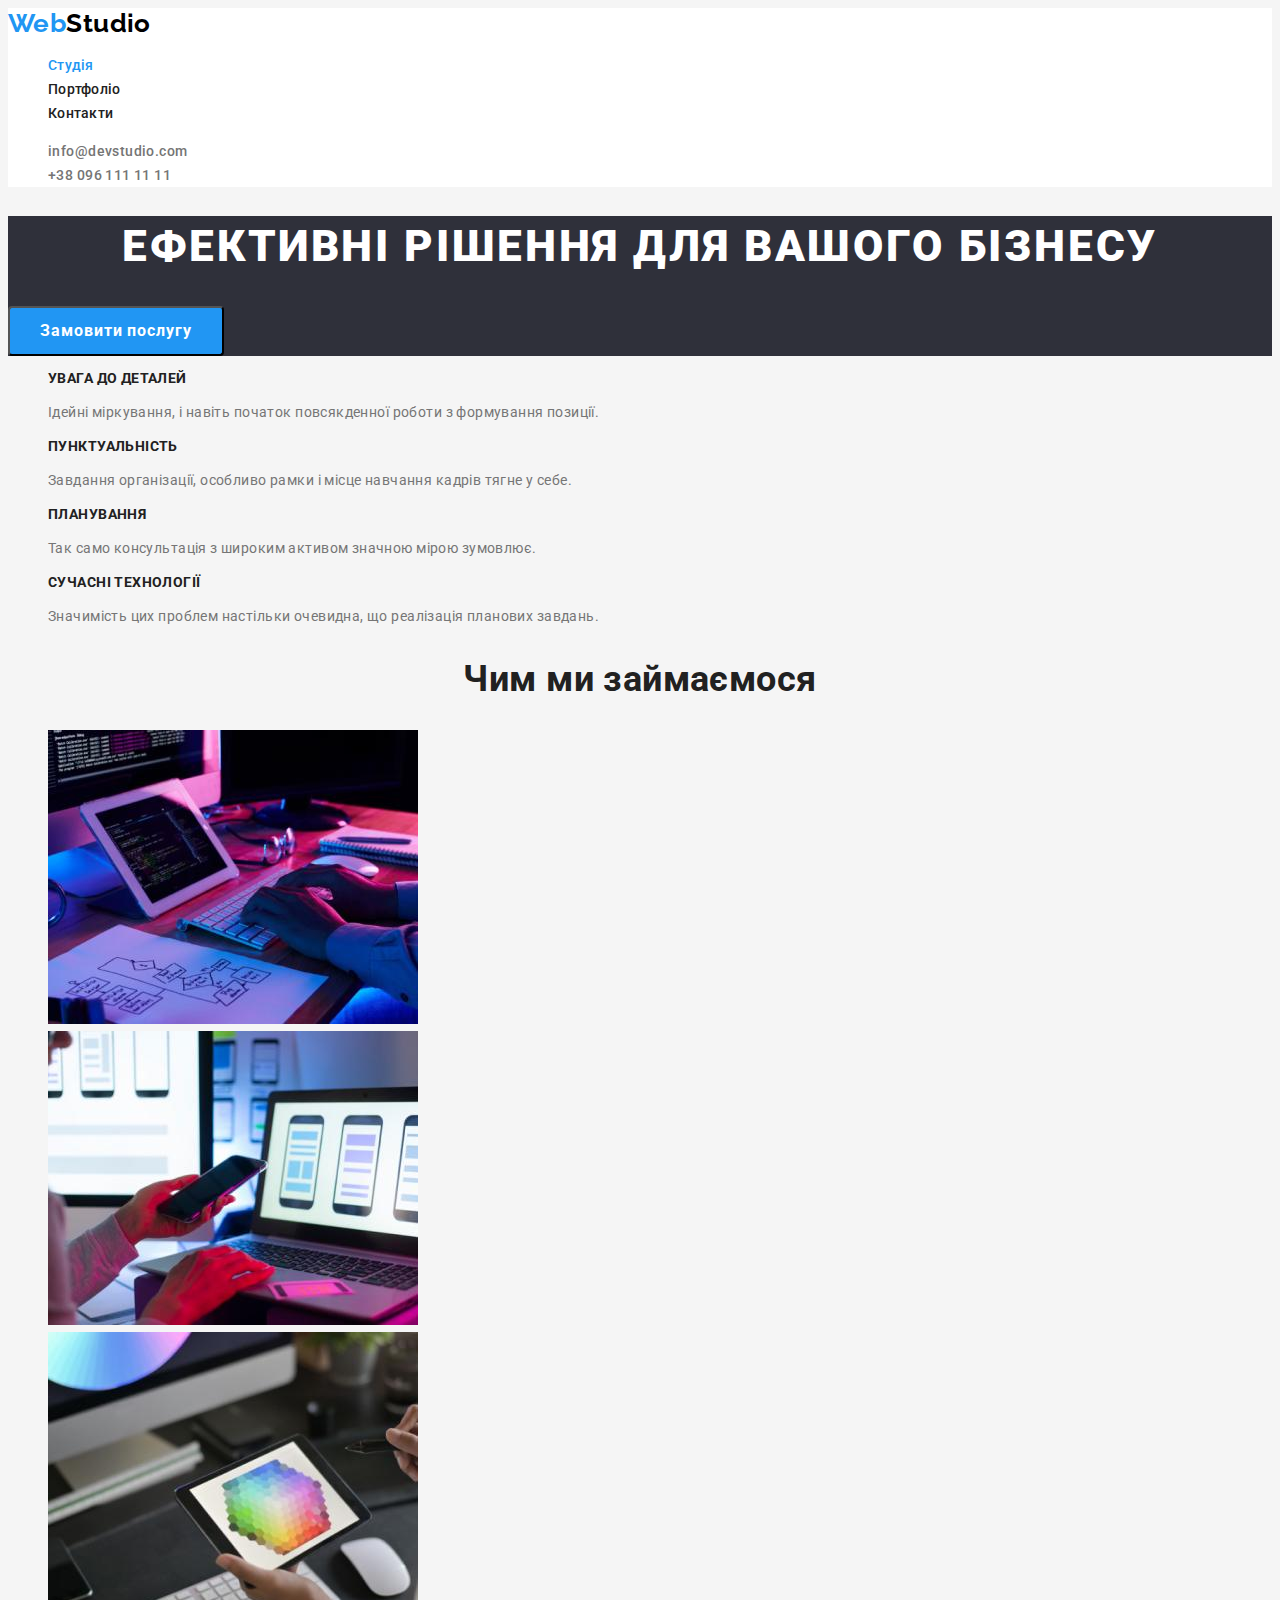
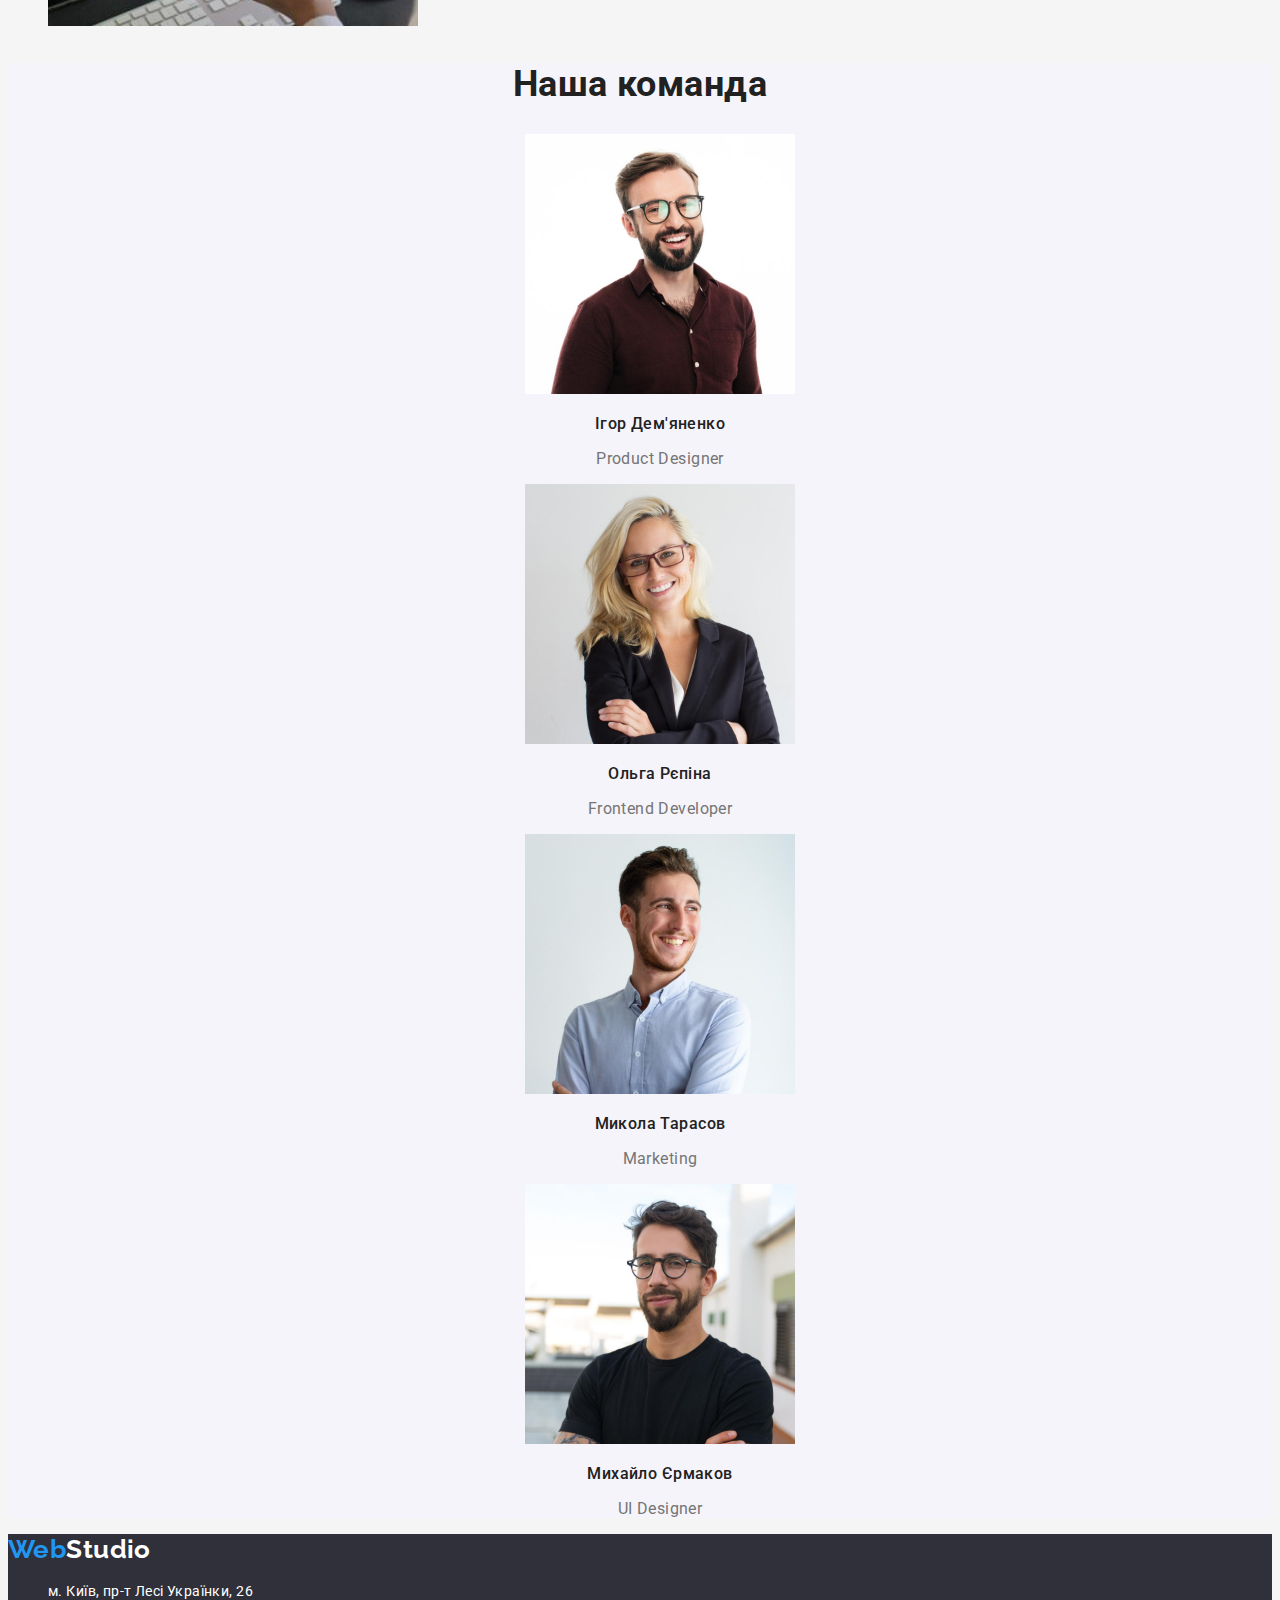
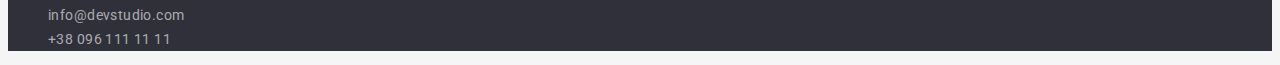
<file: index.html>
<!DOCTYPE html>
<html lang="uk">

<head>
  <meta charset="UTF-8">
  <meta http-equiv="X-UA-Compatible" content="IE=edge">
  <meta name="viewport" content="width=device-width, initial-scale=1.0">
  <!--meta below is not mentioned in TZ ???-->
  <meta name="description" content="Рішення для бізнесу в Інтернет">
  <title>Web Studio</title>
  <link rel="preconnect" href="https://fonts.googleapis.com">
  <link rel="preconnect" href="https://fonts.gstatic.com" crossorigin>
  <link href="https://fonts.googleapis.com/css2?family=Raleway:wght@700&family=Roboto:wght@400;500;700;900&display=swap"
    rel="stylesheet">
  <link rel="stylesheet" href="./css/styles.css">
</head>

<body>
  <header class="page-header">
    <a href="/" class="logo-link nodecor on-white"><span class="logo-accent">Web</span>Studio</a>
    <nav>
      <ul class="nav-list nostyle">
        <li><a href="./index.html" class="nav-list-link  current nodecor">Студія</a></li>
        <li><a href="./portfolio.html" class="nav-list-link nodecor">Портфоліо</a></li>
        <li><a href="#" class="nav-list-link nodecor">Контакти</a></li>
      </ul>
    </nav>
    <ul class="contact-list nostyle">
      <li><a href="mailto:info@devstudio.com" class="contact-list-link nodecor">info@devstudio.com</a></li>
      <li><a href="tel:+380961111111" class="contact-list-link nodecor">+38 096 111 11 11</a></li>
    </ul>
  </header>

  <main>
    <section class="hero">
      <h1 class="hero-hdr">Ефективні рішення для вашого бізнесу</h1>
      <button type="button" class="hero-btn">Замовити послугу</button>
    </section>

    <section class="profile">
      <h2 class="hide">Особливості</h2>
      <ul class="profile-list nostyle">
        <li class="profile-item">
          <h3 class="profile-title">УВАГА ДО ДЕТАЛЕЙ</h3>
          <p>
            Ідейні міркування, і навіть початок повсякденної роботи з
            формування позиції.
          </p>
        </li>
        <li class="profile-item">
          <h3 class="profile-title">ПУНКТУАЛЬНІСТЬ</h3>
          <p>
            Завдання організації, особливо рамки і місце навчання кадрів тягне
            у себе.
          </p>
        </li>
        <li class="profile-item">
          <h3 class="profile-title">ПЛАНУВАННЯ</h3>
          <p>
            Так само консультація з широким активом значною мірою зумовлює.
          </p>
        </li>
        <li class="profile-item">
          <h3 class="profile-title">СУЧАСНІ ТЕХНОЛОГІЇ</h3>
          <p>
            Значимість цих проблем настільки очевидна, що реалізація планових
            завдань.
          </p>
        </li>
      </ul>
    </section>

    <section class="competence">
      <h2 class="competence-hdr">Чим ми займаємося</h2>
      <ul class="competence-list nostyle">
        <li><img src="./images/act1.jpg" alt="Розробка" width="370"></li>
        <li><img src="./images/act2.jpg" alt="Тестування" width="370"></li>
        <li><img src="./images/act3.jpg" alt="Дизайн" width="370"></li>
      </ul>
    </section>

    <section class="team">
      <h2 class="team-hdr">Наша команда</h2>
      <ul class="team-list nostyle">
        <li class="team-card">
          <img src="./images/tmember1.jpg" alt="член команди 1" width="270">
          <p class="team-card-name">Ігор Дем'яненко</p>
          <p lang="en" class="team-card-description">Product Designer</p>
        </li>
        <li class="team-card">
          <img src="./images/tmember2.jpg" alt="член команди 2" width="270">
          <p class="team-card-name">Ольга Рєпіна</p>
          <p lang="en" class="team-card-description">Frontend Developer</p>
        </li>
        <li class="team-card">
          <img src="./images/tmember3.jpg" alt="член команди 3" width="270">
          <p class="team-card-name">Микола Тарасов</p>
          <p lang="en" class="team-card-description">Marketing</p>
        </li>
        <li class="team-card">
          <img src="./images/tmember4.jpg" alt="член команди 4" width="270">
          <p class="team-card-name">Михайло Єрмаков</p>
          <p lang="en" class="team-card-description">UI Designer</p>
        </li>
      </ul>
    </section>
  </main>

  <footer class="page-footer">
    <a href="/" class="logo-link nodecor on-black"><span class="logo-accent">Web</span>Studio</a>
    <ul class="contact-list nostyle">
      <li>
        <a href="#" class="footer-link nodecor">
          <address class="address">м. Київ, пр-т Лесі Українки, 26</address>
        </a>
      </li>
      <li><a href="mailto:info@devstudio.com" class="footer-link nodecor">info@devstudio.com</a></li>
      <li><a href="tel:+380961111111" class="footer-link nodecor">+38 096 111 11 11</a></li>
    </ul>
  </footer>
</body>

</html>
</file>
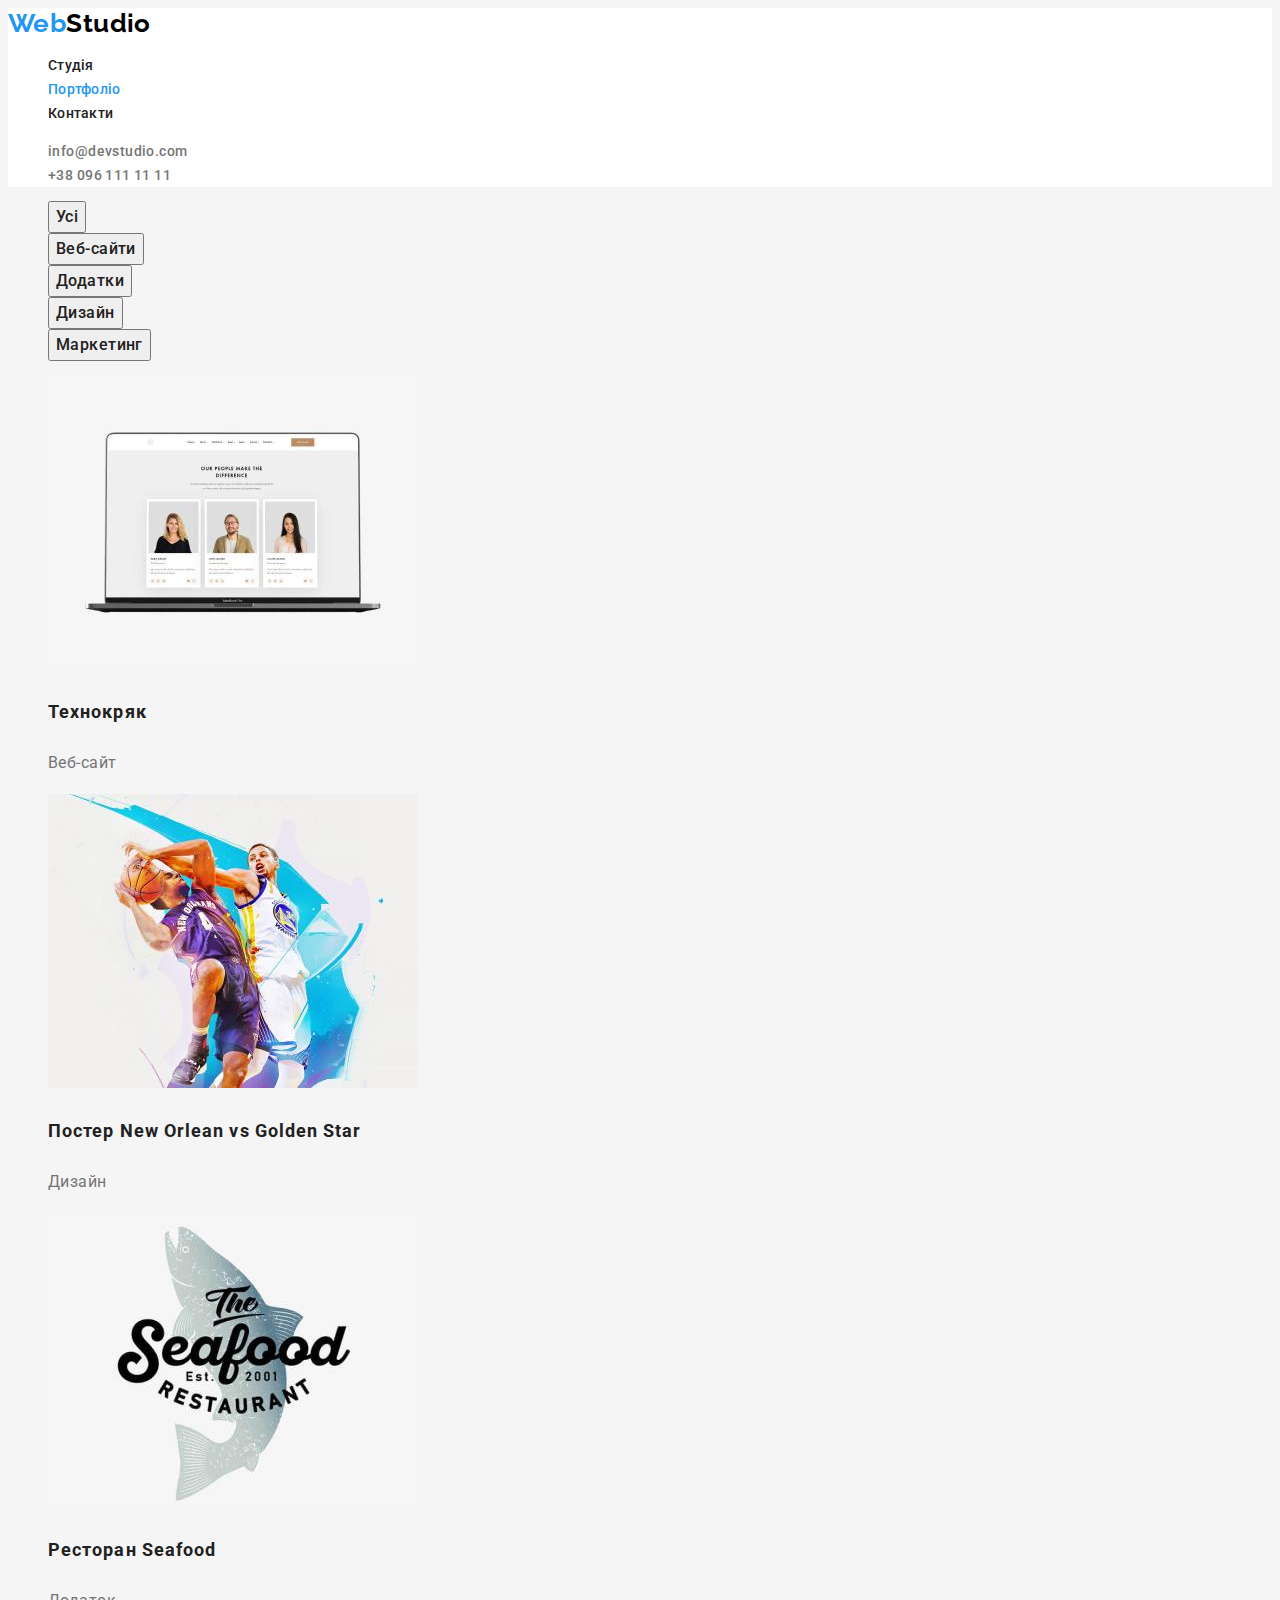
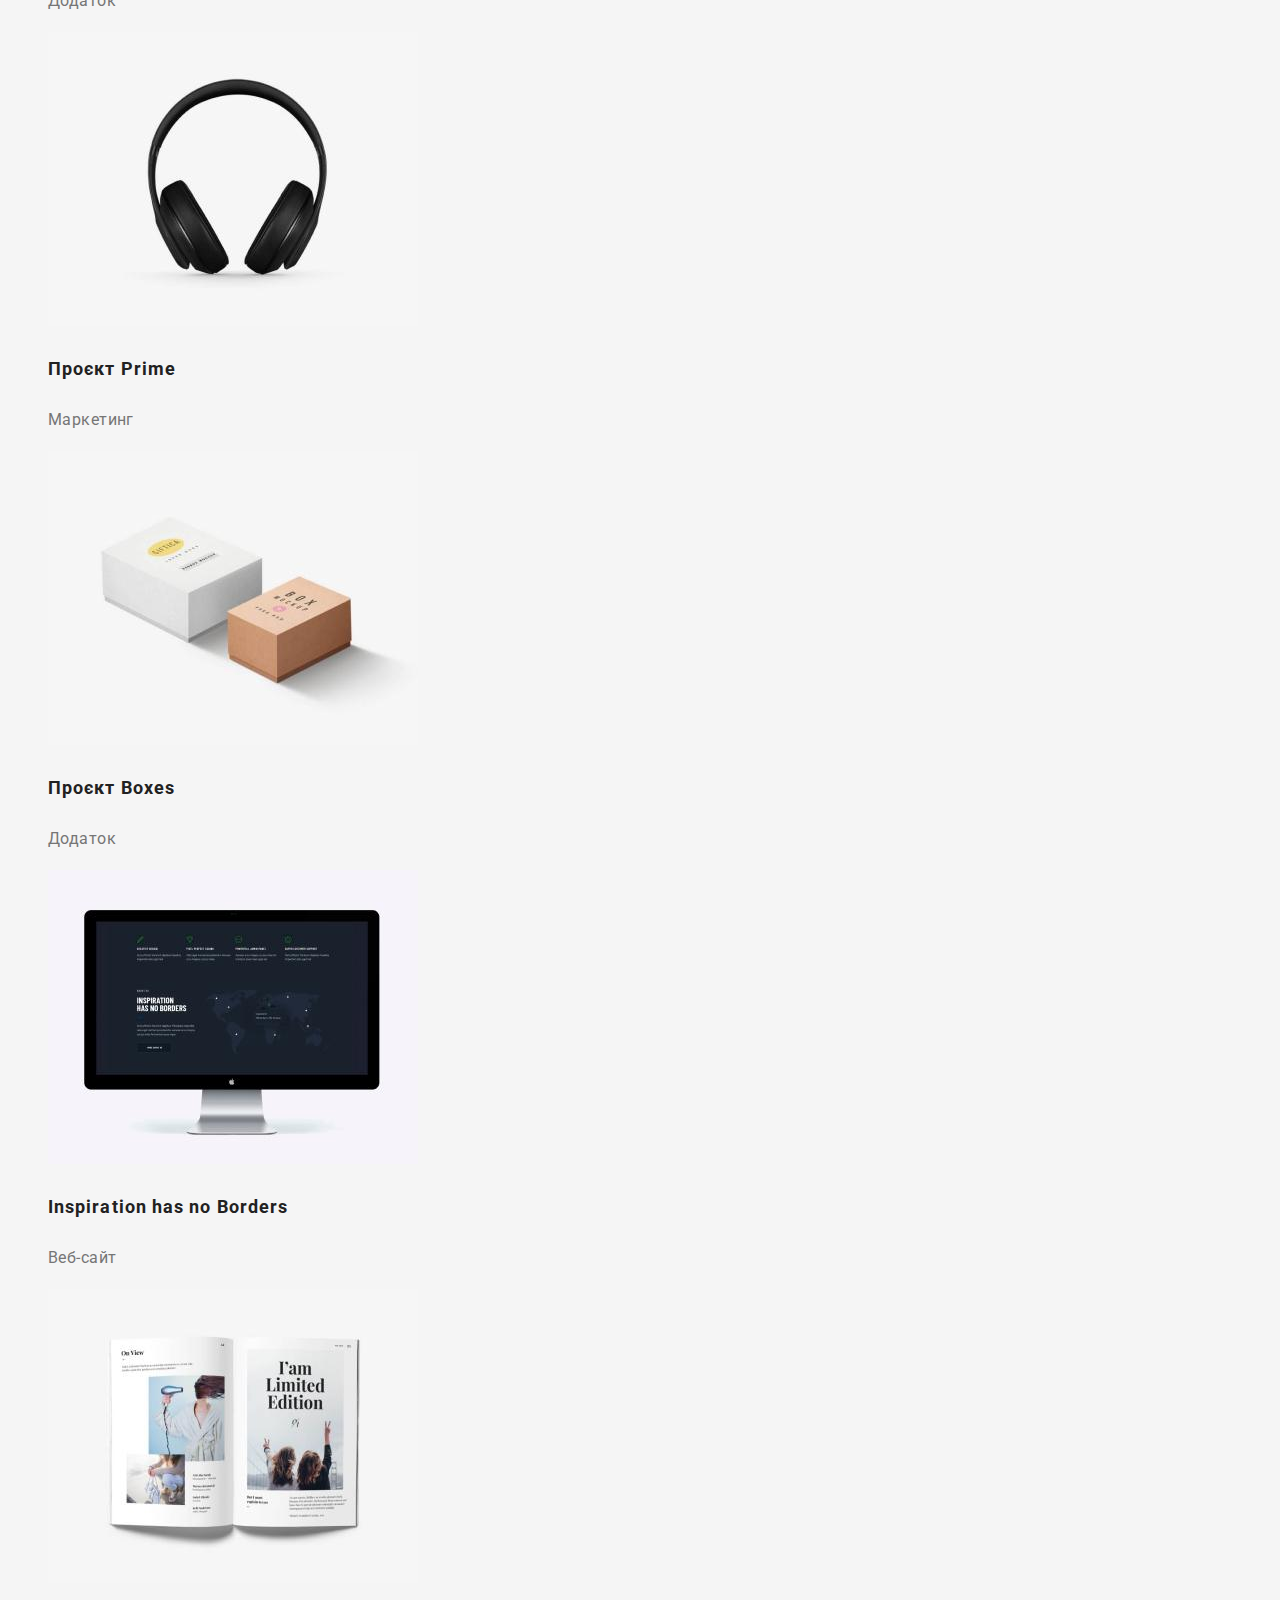
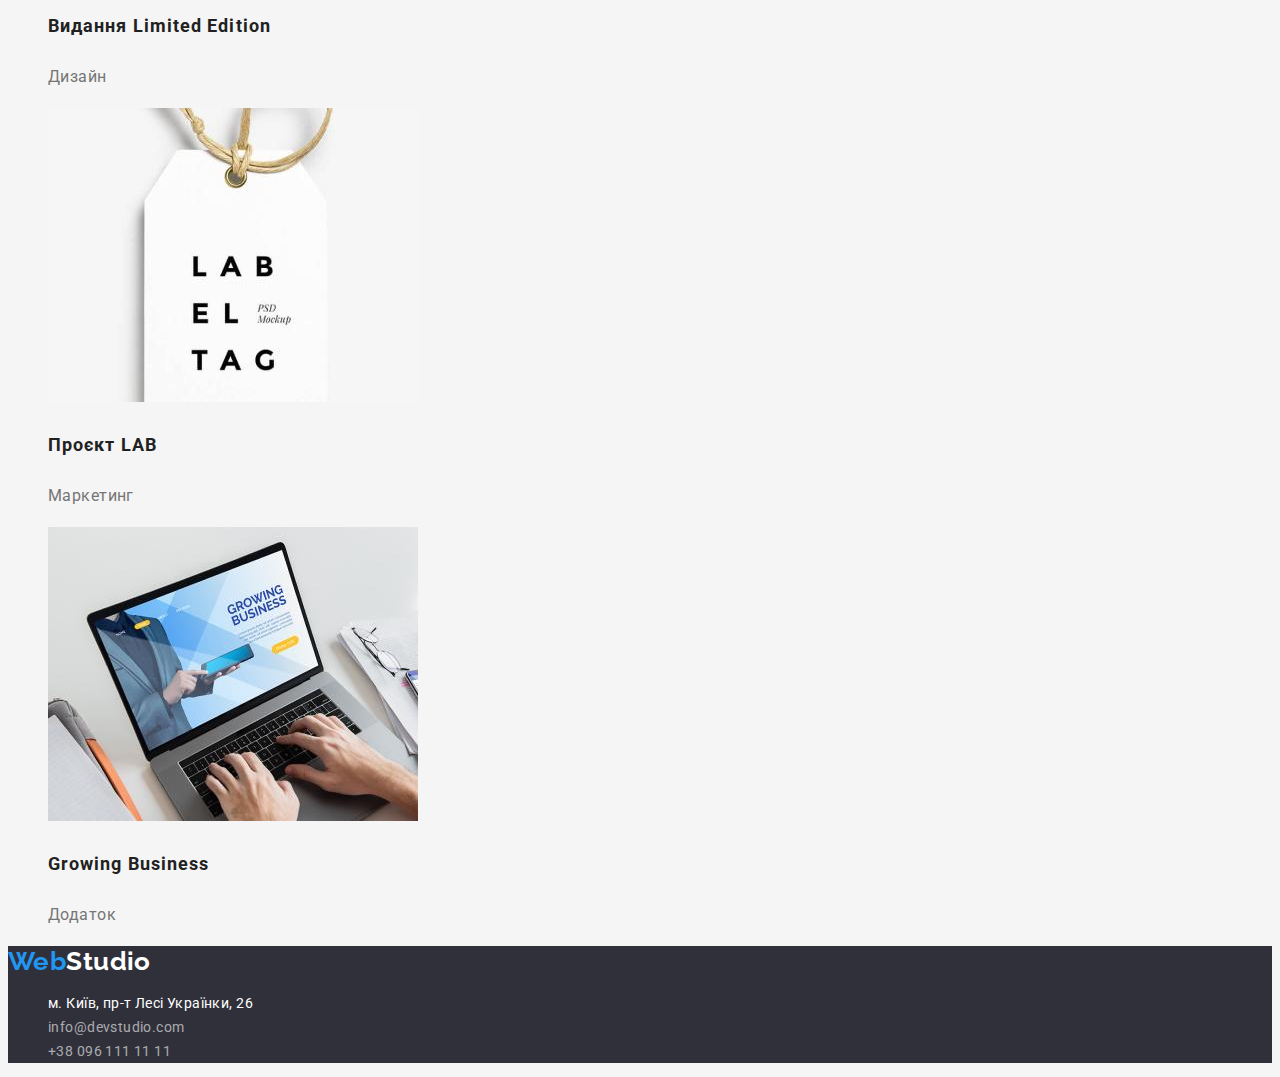
<file: portfolio.html>
<!DOCTYPE html>
<html lang="uk">

<head>
  <meta charset="UTF-8">
  <meta http-equiv="X-UA-Compatible" content="IE=edge">
  <meta name="viewport" content="width=device-width, initial-scale=1.0">
  <meta name="description" content="Рішення для бізнесу в Інтернет">
  <title>Web Studio: Portfolio</title>
  <link rel="preconnect" href="https://fonts.googleapis.com">
  <link rel="preconnect" href="https://fonts.gstatic.com" crossorigin>
  <link href="https://fonts.googleapis.com/css2?family=Raleway:wght@700&family=Roboto:wght@400;500;700;900&display=swap"
    rel="stylesheet">
  <link rel="stylesheet" href="./css/styles.css">
</head>

<body>
  <header class="page-header">
    <a href="/" class="logo-link nodecor on-white"><span class="logo-accent">Web</span>Studio</a>
    <nav>
      <ul class="nav-list nostyle">
        <li><a href="./index.html" class="nav-list-link nodecor">Студія</a></li>
        <li><a href="./portfolio.html" class="nav-list-link nodecor current">Портфоліо</a></li>
        <li><a href="#" class="nav-list-link nodecor">Контакти</a></li>
      </ul>
    </nav>
    <ul class="contact-list nostyle">
      <li><a href="mailto:info@devstudio.com" class="contact-list-link nodecor">info@devstudio.com</a></li>
      <li><a href="tel:+380961111111" class="contact-list-link nodecor">+38 096 111 11 11</a></li>
    </ul>
  </header>

  <main>
    <section class="projects">
      <h1 class="hide">Portfolio</h1>
      <ul class="filters nostyle">
        <li><button type="button" class="filter-btn">Усі</button></li>
        <li><button type="button" class="filter-btn">Веб-сайти</button></li>
        <li><button type="button" class="filter-btn">Додатки</button></li>
        <li><button type="button" class="filter-btn">Дизайн</button></li>
        <li><button type="button" class="filter-btn">Маркетинг</button></li>
      </ul>

      <ul class="project-list nostyle">
        <li>
          <a href="#" class="nodecor">
            <img src="./images/project1.jpg" alt="Приклад сторінки сайту" width="370" height="294">
            <p class="project-title">Технокряк</p>
            <p class="project-type">Веб-сайт</p>
          </a>
        </li>
        <li>
          <a href="#" class="nodecor">
            <img src="./images/project2.jpg" alt="Постер з моментом гри" width="370" height="294">
            <p class="project-title">Постер New Orlean vs Golden Star</p>
            <p class="project-type">Дизайн</p>
          </a>
        </li>
        <li><a href="#" class="nodecor">
            <img src="./images/project3.jpg" alt="Іконка додатку" width="370" height="294">
            <p class="project-title">Ресторан Seafood</p>
            <p class="project-type">Додаток</p>
          </a>
        </li>
        <li>
          <a href="#" class="nodecor">
            <img src="./images/project4.jpg" alt="Гарнітура" width="370" height="294">
            <p class="project-title">Проєкт Prime</p>
            <p class="project-type">Маркетинг</p>
          </a>
        </li>
        <li>
          <a href="#" class="nodecor">
            <img src="./images/project5.jpg" alt="Дві коробки" width="370" height="294">
            <p class="project-title">Проєкт Boxes</p>
            <p class="project-type">Додаток</p>
          </a>
        </li>
        <li>
          <a href="#" class="nodecor">
            <img src="./images/project6.jpg" alt="Сторінка сайту на дисплеї" width="370" height="294">
            <p class="project-title">Inspiration has no Borders</p>
            <p class="project-type">Веб-сайт</p>
          </a>
        </li>
        <li>
          <a href="#" class="nodecor">
            <img src="./images/project7.jpg" alt="Розкритий буклет" width="370" height="294">
            <p class="project-title">Видання Limited Edition</p>
            <p class="project-type">Дизайн</p>
          </a>
        </li>
        <li>
          <a href="#" class="nodecor">
            <img src="./images/project8.jpg" alt="Ярлик" width="370" height="294">
            <p class="project-title">Проєкт LAB</p>
            <p class="project-type">Маркетинг</p>
          </a>
        </li>
        <li>
          <a href="#" class="nodecor">
            <img src="./images/project9.jpg" alt="Сторінка додатку відкрита на лептопі" width="370" height="294">
            <p class="project-title">Growing Business</p>
            <p class="project-type">Додаток</p>
          </a>
        </li>
      </ul>
    </section>
  </main>

  <footer class="page-footer">
    <a href="/" class="logo-link nodecor on-black"><span class="logo-accent">Web</span>Studio</a>
    <ul class="contact-list nostyle">
      <li><a href="#" class="footer-link nodecor">
          <address class="address">м. Київ, пр-т Лесі Українки, 26</address>
        </a></li>
      <li><a href="mailto:info@devstudio.com" class="footer-link nodecor">info@devstudio.com</a></li>
      <li><a href="tel:+380961111111" class="footer-link nodecor">+38 096 111 11 11</a></li>
    </ul>
  </footer>
</body>

</html>
</file>
<file: css/styles.css>
:root {
  --color-primary: #757575;
  --color-secondary: #212121;
  --color-accent: #2196f3;
  --color-white: #ffffff;
  --color-black: #000000;
  --color-footer-link: rgba(255, 255, 255, 0.6);
  --color-background: #f5f5f5;
  --color-background-secondary: #F5F4FA;  /*btns */
  --color-background-black:  #2F303A;
  --color-border: #EEEEEE;
}

body {
  background-color: var(--color-background);
  color: var(--color-primary);
  font-family: Roboto, sans-serif;
  font-size: 14px;
  line-height: calc(24 / 14);
  letter-spacing: 0.03em;
}

/* ============================== AUXILARY ===================================== */

.hide {
  border: 0;
  clip: rect(1px, 1px, 1px, 1px);
  -webkit-clip-path: inset(50%);
  clip-path: inset(50%);
  height: 1px;
  margin: -1px;
  overflow: hidden;
  padding: 0;
  position: absolute;
  width: 1px;
  word-wrap: normal !important;
}

.nodecor {
  text-decoration: none;
}

.nostyle {
  list-style: none;
}

.on-white {
  color: var(--color-black);
}

.on-black {
  color: var(--color-white);
}

/* ============================== HEADER ============================== */

.page-header {
  background-color: var(--color-white);
}

.logo-link {
  font-family: Raleway;
  font-size: 26px;
  font-weight: 700;
  line-height: calc(31 / 26);
}

.logo-accent {
  color: var(--color-accent);
}

.nav-list {
  font-weight: 500;
  letter-spacing: 0.02em;
}

.nav-list-link {
  color: var(--color-secondary);
  line-height: 1.14;
}

.contact-list {}

.contact-list-link {
  font-weight: 500;
  color: var(--color-primary);
  line-height: 1.14;
}

.nav-list-link:hover,
.nav-list-link:focus,
.nav-list-link.current {
  color: var(--color-accent);
}

.contact-list-link:hover,
.contact-list-link:focus {
  color: var(--color-accent);
}

/* ============================== FOOTER ============================== */

.page-footer {
  background-color: var(--color-background-black);
}

.address {
  color: var(--color-white);
  font-style: inherit;
}

.footer-link {
  color: var(--color-footer-link);
}

.footer-link:hover,
.footer-link:focus,
.address:hover,
.address:focus {
  color: var(--color-accent);
}
/* ============================== HERO ============================== */


.hero {
  background-color:var(--color-background-black);
}

.hero-hdr{
  color: var(--color-white);
  font-size: 44px;
  font-weight: 900;
  line-height: calc(60 / 44);
  letter-spacing: 0.06em;
  text-transform: uppercase;
  text-align: center;
}

.hero-btn {
  height: 50px;
  width: 216px;
  border-radius: 4px;

  color: var(--color-white);
  background-color: var(--color-accent);
  font-family: inherit;
  font-size: 16px;
  font-weight: 700;
  line-height: calc(30 / 16);
  letter-spacing: 0.06em;
  cursor: pointer;
}

/* ============================== PROFILE ============================== */

.profile {}

.profile-list {}

.profile-item {}

.profile-title {
  color: var(--color-secondary);
  font-size: 14px;
  line-height: calc(16 / 14);
  text-align: left;
  text-transform: uppercase;
}

/* ============================== COMPETENCE & TEAM ============================== */

.competence {}

.team {
background-color: var(--color-background-secondary);
}

.competence-list,
.team-list
 {}

.competence-hdr,
.team-hdr {
  color: var(--color-secondary);
  font-size: 36px;
  line-height: calc(42 / 36);
  text-align: center;
}

.team-card {
  font-size: 16px;
  line-height: calc(19 / 16);
  text-align: center;
}

.team-card-name {
  color: var(--color-secondary);
  font-weight: 500;
}

.team-card-description {
}


/* ============================== PORTFOLIO PAGE ============================== */

.projects {}

.filters {}

.filter-btn {
  color: var(--color-secondary);
  font-family: inherit;
  font-weight: 500;
  font-size: 16px;
  line-height: calc(26 / 16);
  letter-spacing: inherit;
  cursor: pointer;
}

.filter-btn:hover,
.filter-btn:focus {
  color: var(--color-white);
}

.project-list {}

.project-title {
  color: var(--color-secondary);
  font-size: 18px;
  font-weight: 700;
  line-height: 2;
  letter-spacing: 0.06em;
}

.project-type {
  color: var(--color-primary);
  font-size: 16px;
  line-height: calc(30 / 16);
}
</file>
